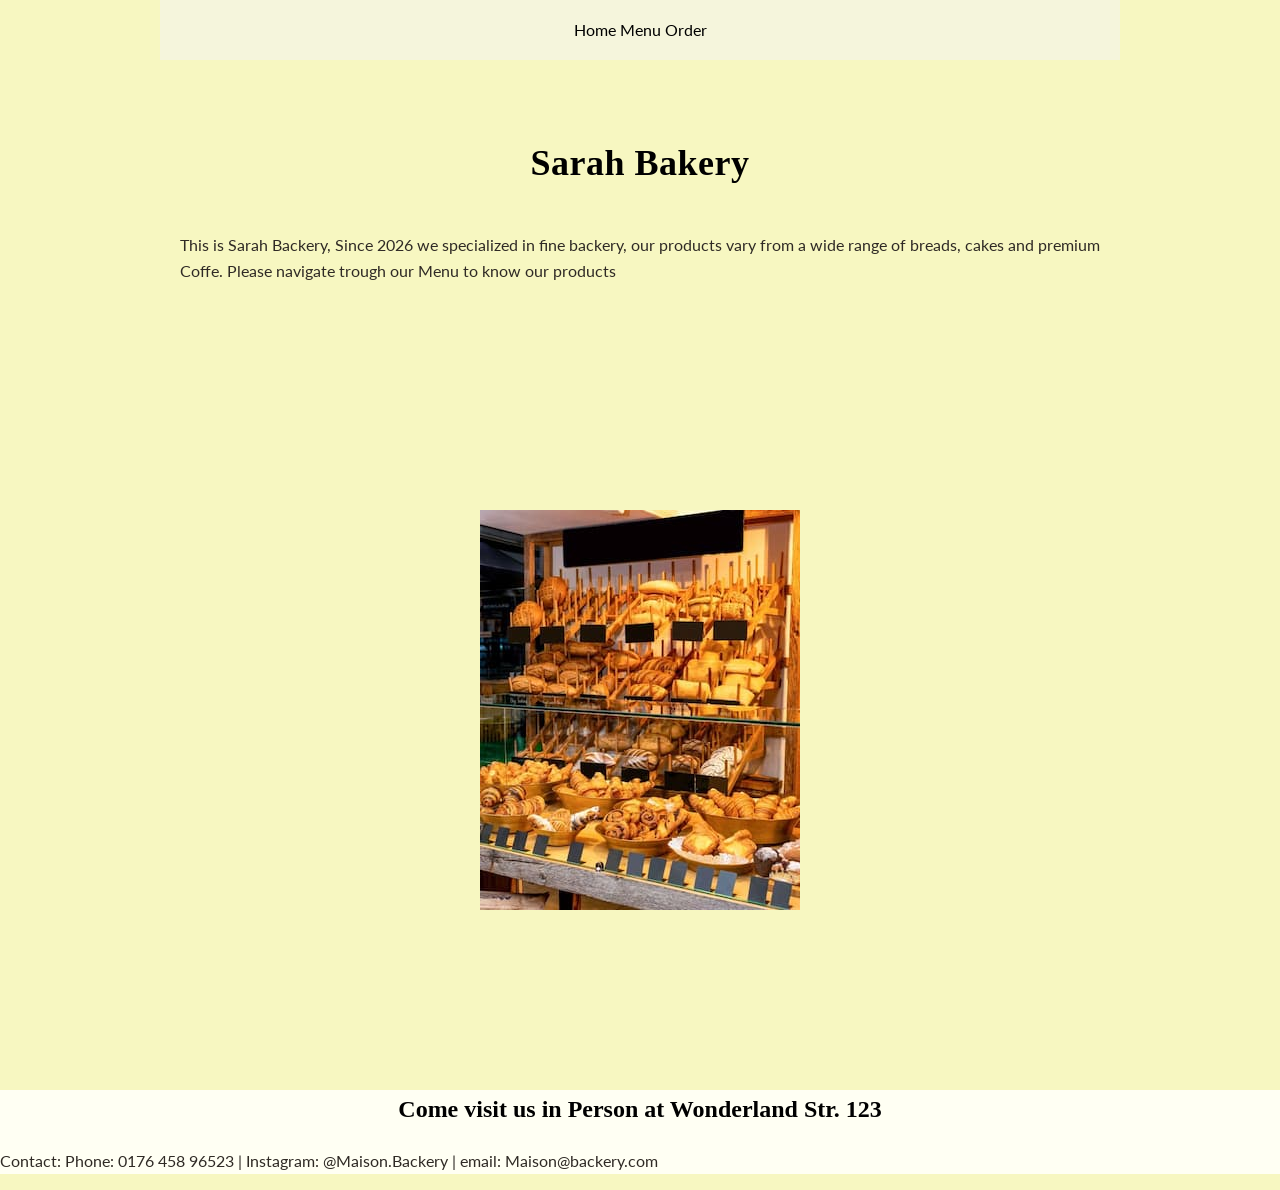
<file: index.html>
<!DOCTYPE html>
<html lang="en">
<link rel="stylesheet" href="styles.css" />

<head>
    <link rel="preconnect" href="https://fonts.googleapis.com">
    <link rel="preconnect" href="https://fonts.gstatic.com" crossorigin>
    <link href="https://fonts.googleapis.com/css2?family=Lato:wght@400;700&display=swap" rel="stylesheet">
    <meta charset="UTF-8">
    <meta name="viewport" content="width=device-width, initial-scale=1.0">
    <title class="Brand" >Maison Sarah</title>
</head>

<body>
    <header class="header-bar">
        <div class="container">
          <nav> <a href="index.html">Home</a>
          <a href="menu.html">Menu</a>
          <a href="order.html">Order</a> </nav>  
        </div>
        
    </header>
    <main>
        <div class="container">
            <h1> Sarah Bakery </h1>
            <p>This is Sarah Backery, Since 2026 we specialized in fine backery, our products vary from a wide range of breads, cakes 
                and premium Coffe. Please navigate trough our Menu to know our products </p>
        </div>
        <div>
            <img class="imagen" src="images/shelves.jpg" alt="The counter of Maison Sarah with fresh loaves stacked on wooden shelves.">
        </div>
    </main>
    <footer class="footer-line">
      <h2>Come visit us in Person at Wonderland Str. 123</h2> <p>Contact: Phone: 0176 458 96523 | Instagram: @Maison.Backery | email: Maison@backery.com</p>
    </footer>
</body>

</html>
</file>
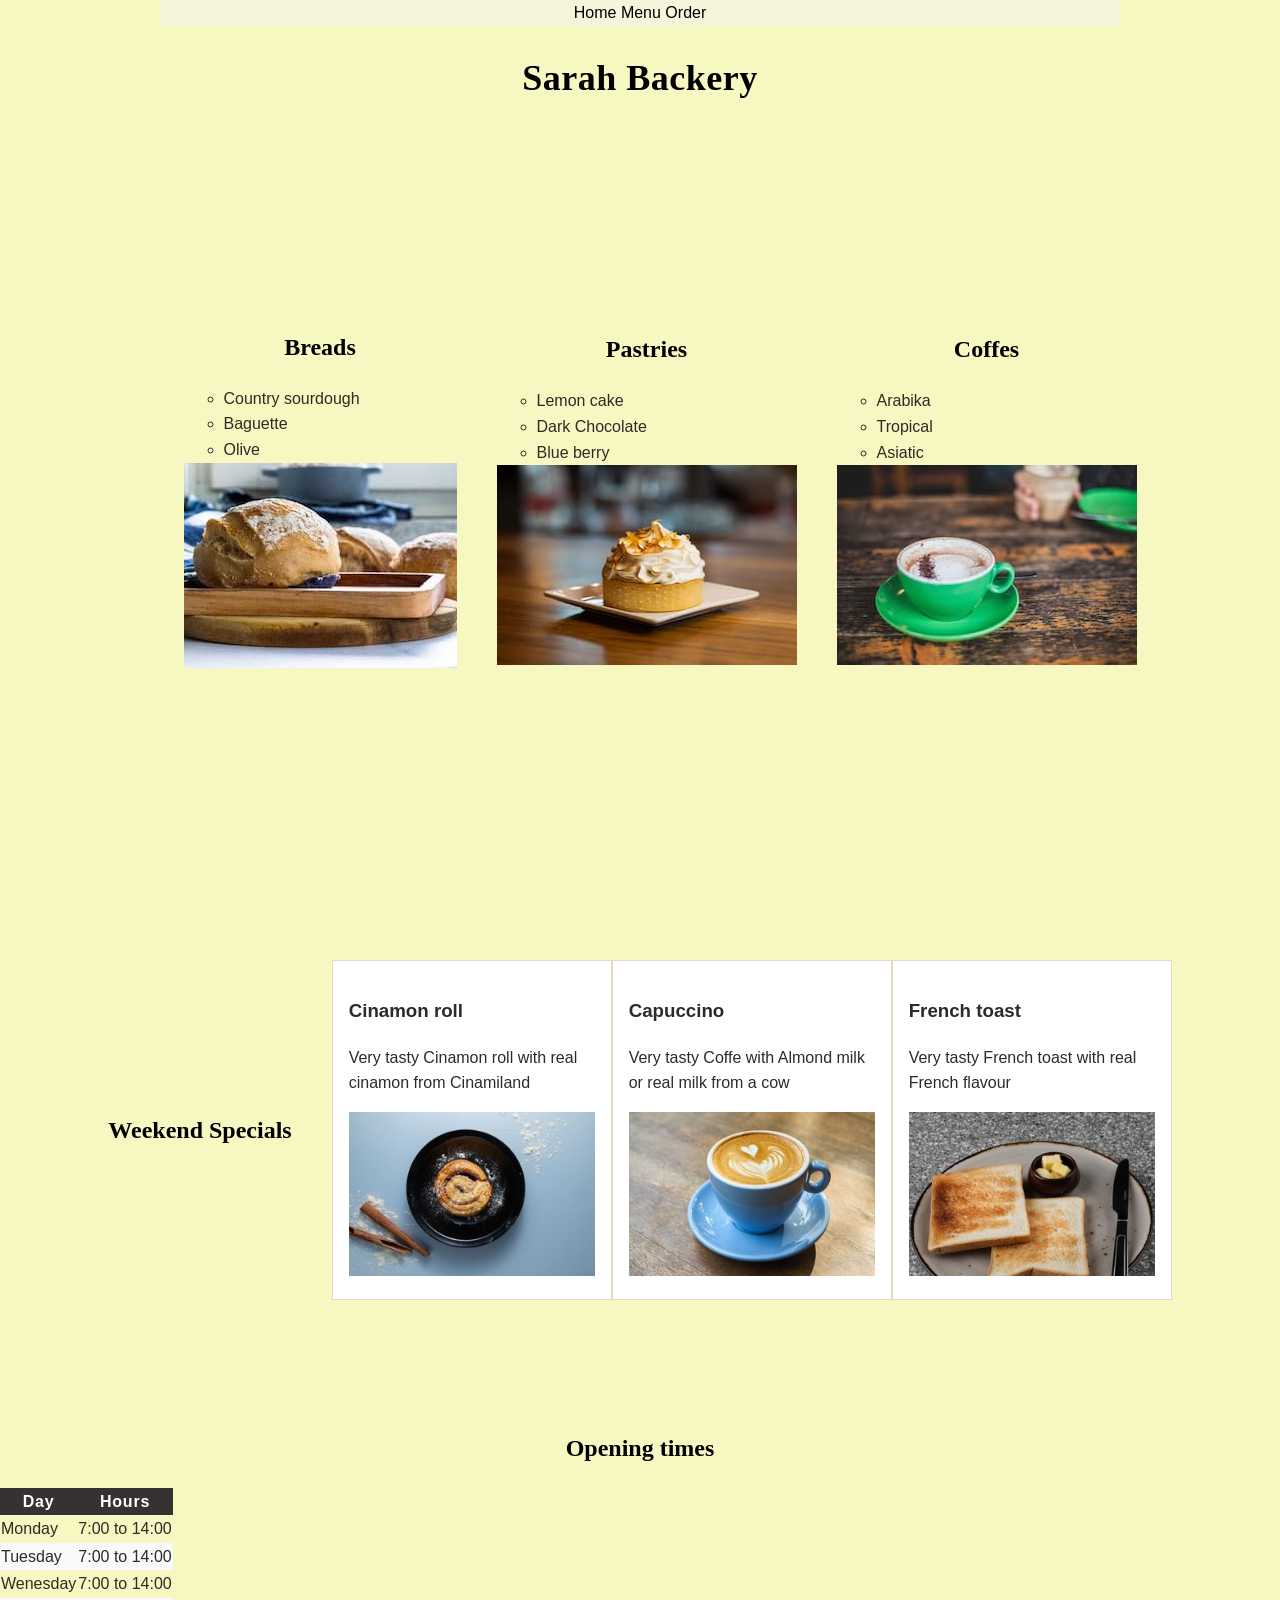
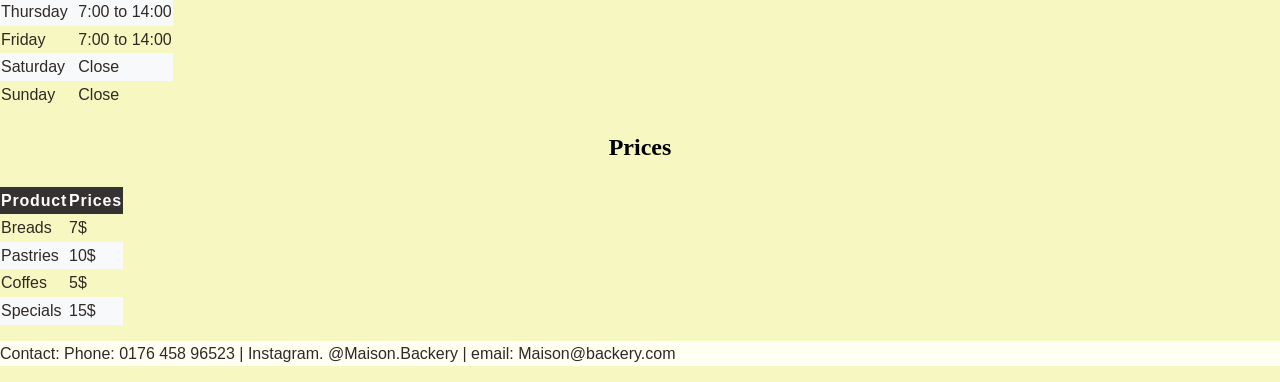
<file: menu.html>
<!DOCTYPE html>
<html lang="en">
    <link rel="stylesheet" href="styles.css" />

<head>
    <meta charset="UTF-8">
    <meta name="viewport" content="width=device-width, initial-scale=1.0">
    <title>Sarah Backery</title>
</head>
<body>
    <header class="header-bar">
        <nav> <a href="index.html">Home</a>
            <a href="menu.html">Menu</a>
            <a href="order.html">Order</a>
        </nav>
    </header>
    <main>
     <h1 class="Brand"> Sarah Backery</h1>
        <div class="container-food">
              <ul> <h2>Breads</h2>
                
                    <ul>
                        <li>Country sourdough</li>
                        <li>Baguette</li>
                        <li>Olive</li>
                    </ul>
                
                <img src="images/pan.jpg" alt="A simple bread over the table">
              </ul>
            <ul> <h2>Pastries</h2>
                
                    <ul>
                        <li>Lemon cake</li>
                        <li>Dark Chocolate</li>
                        <li>Blue berry</li>
                    </ul>
                
                <img src="images/lemon.jpg" alt="A simple bread over the table">
             </ul>
             <ul> <h2>Coffes</h2>
                
                    <ul>
                        <li>Arabika</li>
                        <li>Tropical</li>
                        <li>Asiatic</li>
                    </ul>
                
                <img src="images/cafe.jpg" alt="A simple bread over the table">
             </ul>
        </div>
        <div class="card-row">
            <h2> Weekend Specials</h2>
            <ul class="article-card">
                <ul class="card">
                    <h3>Cinamon roll</h3>
                    <p>Very tasty Cinamon roll with real cinamon from Cinamiland</p>
                    <img src="images/cinamon.jpg" alt="A simple Cinamon">
                </ul>
                <ul class="card">
                    <h3>Capuccino</h3>
                    <p>Very tasty Coffe with Almond milk or real milk from a cow</p>
                    <img src="images/capuchino.jpg" alt="A simple cup of Cappucino">
                </ul>
                <ul class="card">
                    <h3>French toast</h3>
                    <p>Very tasty French toast with real French flavour</p>
                    <img src="images/toast.jpg" alt="A simple French Toast over the table">
                </ul>
                    
            </ul>
        </div>
    </main>

<table class="table-styles">
    <h2>Opening times</h2>
    <thead>
        <tr>
            <th>Day</th>
            <th>Hours</th>
        </tr>
    </thead>
    <tbody>
        <tr>
            <td>Monday</td>
            <td>7:00 to 14:00</td>
        </tr>
        <tr>
            <td>Tuesday</td>
            <td>7:00 to 14:00</td>
        </tr>
        <tr>
            <td>Wenesday</td>
            <td>7:00 to 14:00</td>
        </tr>
        <tr>
            <td>Thursday</td>
            <td>7:00 to 14:00</td>
        </tr>
        <tr>
            <td>Friday</td>
            <td>7:00 to 14:00</td>
        </tr>
        <tr>
            <td>Saturday</td>
            <td>Close</td>
        </tr>
        <tr>
            <td>Sunday</td>
            <td>Close</td>
        </tr>
    </tbody>
</table>

<table class="table-styles">
    <h2>Prices</h2>
    <thead>
        <tr>
            <th>Product</th>
            <th>Prices</th>
        </tr>
    </thead>
    <tbody>
        <tr>
            <td>Breads</td>
            <td>7$</td>
        </tr>
        <tr>
            <td>Pastries</td>
            <td>10$</td>
        </tr>
        <tr>
            <td>Coffes</td>
            <td>5$</td>
        </tr>
        <tr>
            <td>Specials</td>
            <td>15$</td>
        </tr>
    </tbody>
</table>

    <footer class="footer-line">
        <p>Contact: Phone: 0176 458 96523 | Instagram. @Maison.Backery | email: Maison@backery.com</p>
    </footer>
</body>
</html>
</file>
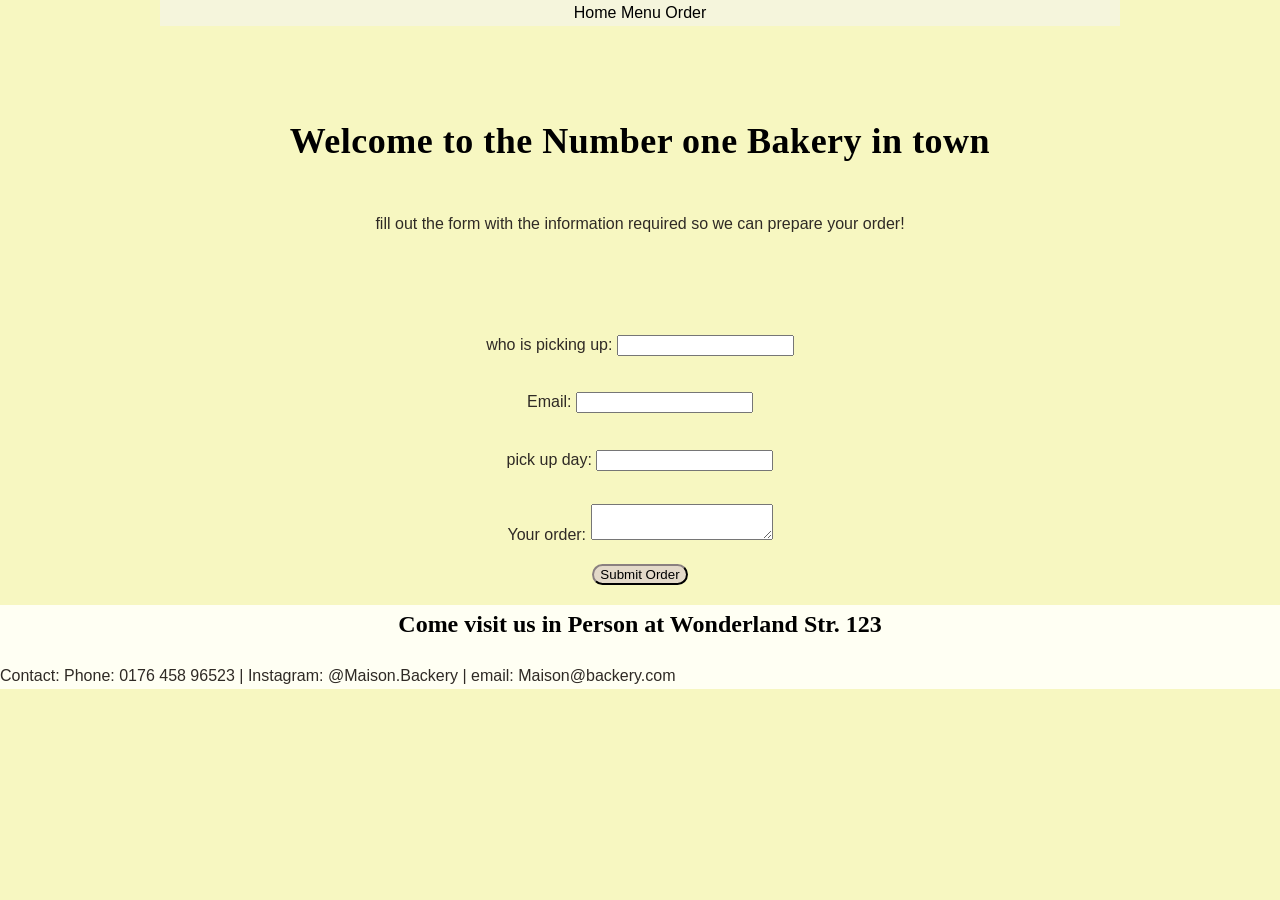
<file: order.html>
<!DOCTYPE html>
<html lang="en">
<link rel="stylesheet" href="styles.css" />

<head >
    <meta charset="UTF-8">
    <meta name="viewport" content="width=device-width, initial-scale=1.0">
    <title class="Brand"> Sarah Backery</title>
</head>

<body>
    <header class="header-bar">
        <nav> <a href="index.html">Home</a>
            <a href="menu.html">Menu</a>
            <a href="order.html">Order</a>
        </nav>
    </header>
    <main>
        <div class="container">
            <h1> Welcome to the Number one Bakery in town</h1>
            <p> fill out the form with the information required so we can prepare your order! </p>
        </div>
    <form class="order-form" action="/my-handling-form-page" method="post">
        <p>
            <label class="field-name" for="name">who is picking up:</label>
            <input type="text" id="name" name="user_name" />
        </p>
        <p>
            <label class="field" for="mail">Email:</label>
            <input type="email" id="mail" name="user_email" />
        </p>
        <p>
            <label class="field" for="day">pick up day:</label>
            <input type="day" id="day" name="user_day" />
        </p>
        <p>
            <label class="field" for="msg">Your order:</label>
            <textarea id="msg" name="user_order"></textarea>
        </p>

        <button type="submit" class="submit-btn">Submit Order</button>
    </form>
    </main>
    <footer>
        <h2>Come visit us in Person at Wonderland Str. 123</h2>
        <p>Contact: Phone: 0176 458 96523 | Instagram: @Maison.Backery | email: Maison@backery.com</p>
    </footer>
</body>

</html>
</file>
<file: styles.css>
* {
    box-sizing: border-box;
}

body {
    background-color: rgb(247, 247, 193);
    color: #2f2a25;
    margin: 0;
}

html {
    font-size: 62.5%;
}

body {
    font-family: "Lato", sans-serif;
    font-size: 1.6rem;
    line-height: 1.6;
}
.header-bar{
    display: flex;
    max-width: 96rem;
    margin: 0 auto;
    padding: 0 2rem;
    align-items: center;
    max-height: 6rem
}
.container{
    max-width: 96rem;
    margin: 0 auto;
    padding: 0 2rem;
    flex-direction: column;
    max-height: 29rem
}
.footer-line{
    text-align: center;
    padding: auto;
}
.image{
    max-width: 100%
}
.food{
    display: flex;
    padding: auto;
}
.card-row{

        height: 62vh;
        flex-wrap: nowrap;
        gap: var(0.05rem); 
}
.article-card{
    display: flex;
    justify-content: center;
    align-items: center;
}
.table-styles{
        border-collapse: collapse;
        padding-inline-end: 15rem;
    }
.order-form {
    display: flex;
    align-items: center;
    flex-direction: column
}
.field:focus{
    font-family: "Lato", sans-serif;
    font-size: 1.6rem;
    padding: 0.8rem;
    border: 1px solid #c9bda9;
    width: 100%;
    max-width: 40rem;
    border-radius: 15rem;
        border-color: #363232;
}
.field-name :required{
  font-family: "Lato", sans-serif;
}
.submit-btn{
    font-family: "Lato", sans-serif;
    border-radius: 15rem;
    border-color: #363232;
    background-color: #e3d9c9;
}
thead th {
    background-color: #363232;
    color: #ffffff;
    font-weight: 600;
    letter-spacing: 0.05em;
}

tbody tr:nth-child(even) {
    background-color: #f8f9fa;
}
header {
    background-color: beige;
    width: auto;
    justify-content: center;
    align-items: center;
}
nav a {
    color: black;
    text-decoration: none;
    text-align: center;
}
h1 {
    text-align: center;
    color: black;
    font-family: "Playfair Display", serif;
    font-size: 3.6rem;
    letter-spacing: 0.05rem;
}
h2 {
        font-family: "Playfair Display", serif;
        font-size: 2.4rem;
    }
p {
    text-align: left;
    color: #2f2a25;
}
.Brand{
 color: black;
}
.tagline{
    color: black;
    text-align: center
}
.card {
    background-color: #ffffff;
    border: 1px solid #e3d9c9;
    padding: 1.6rem;
    max-width: 28rem;
}

.card img {
    width: 100%;
}
div {
    display: flex;
        justify-content: center;
        align-items: center;
        height: 80vh;
}
footer{
    background-color: rgb(255, 255, 243);
    padding: auto;
    align-items: center;
}
.footer-line{
    width: 100%;
    border-color: black;
    border: top 1.4rem; 
}
h2{
    color: black;
    text-align: center;
}
</file>
